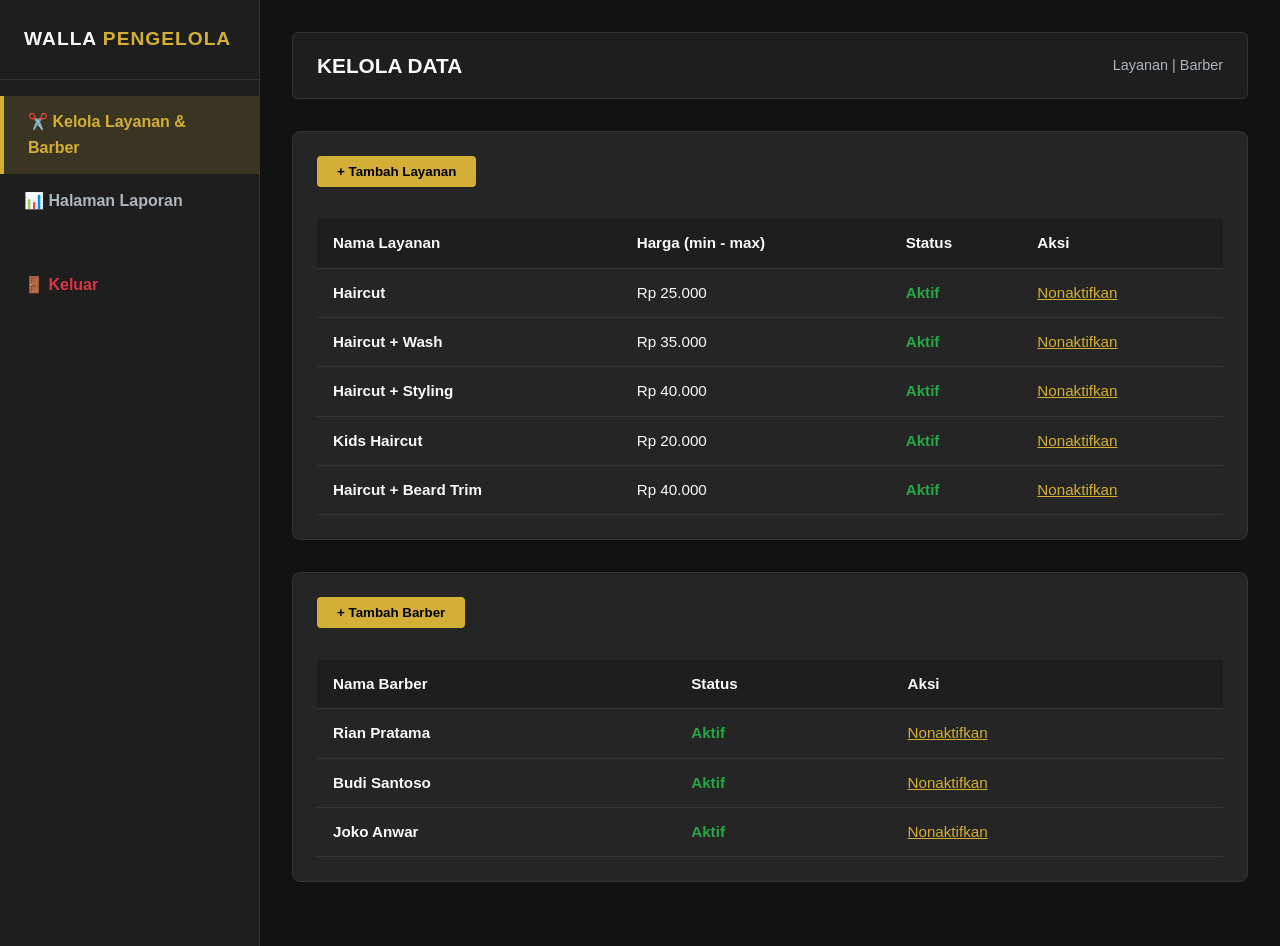
<file: admin.html>
<!DOCTYPE html>
<html lang="id">
<head>
    <meta charset="UTF-8">
    <meta name="viewport" content="width=device-width, initial-scale=1.0">
    <title>Halaman Pengelola - WALLA BARBERSHOP</title>
    <link rel="stylesheet" href="css/style.css">
    <style>
        .admin-layout {
            display: flex;
            min-height: 100vh;
        }
        .sidebar {
            width: 260px;
            background-color: var(--bg-secondary);
            border-right: 1px solid var(--border-color);
            display: flex;
            flex-direction: column;
        }
        .sidebar-brand {
            padding: 1.5rem;
            font-size: 1.2rem;
            font-weight: 800;
            border-bottom: 1px solid var(--border-color);
            letter-spacing: 1px;
        }
        .sidebar-brand span { color: var(--accent-gold); }
        .sidebar-menu {
            list-style: none;
            padding: 1rem 0;
            flex-grow: 1;
        }
        .sidebar-menu li a {
            display: block;
            padding: 0.85rem 1.5rem;
            color: var(--text-muted);
            font-weight: 600;
            transition: all 0.3s ease;
        }
        .sidebar-menu li a:hover, .sidebar-menu li a.active {
            background-color: rgba(212, 175, 55, 0.15);
            color: var(--accent-gold);
            border-left: 4px solid var(--accent-gold);
        }
        .main-content {
            flex-grow: 1;
            padding: 2rem;
            background-color: var(--bg-primary);
            overflow-y: auto;
        }
        .header-bar {
            display: flex;
            justify-content: space-between;
            align-items: center;
            background-color: var(--bg-secondary);
            padding: 1rem 1.5rem;
            border-radius: 6px;
            border: 1px solid var(--border-color);
            margin-bottom: 2rem;
        }
        .card-box {
            background-color: var(--bg-card);
            border: 1px solid var(--border-color);
            border-radius: 8px;
            padding: 1.5rem;
            margin-bottom: 2rem;
        }
        table {
            width: 100%;
            border-collapse: collapse;
            font-size: 0.95rem;
            text-align: left;
            margin-top: 1rem;
        }
        th, td {
            padding: 0.75rem 1rem;
            border-bottom: 1px solid var(--border-color);
        }
        th { background-color: var(--bg-secondary); color: var(--text-primary); }
        .tab-content { display: none; }
        .tab-content.active { display: block; }
        
        /* Kartu Ringkasan Laporan */
        .report-cards {
            display: grid;
            grid-template-columns: repeat(3, 1fr);
            gap: 1.5rem;
            margin: 1.5rem 0;
        }
        @media (max-width: 768px) {
            .report-cards { grid-template-columns: 1fr; }
        }
        .report-card {
            background-color: var(--bg-card);
            border: 1px solid var(--border-color);
            border-radius: 8px;
            padding: 1.5rem;
            text-align: center;
        }
        .report-card p {
            color: var(--text-muted);
            font-size: 0.95rem;
            margin-bottom: 0.5rem;
        }
        .report-card h3 {
            font-size: 2rem;
            color: var(--accent-gold);
        }
        
        /* Form Filter & Input */
        .filter-group {
            display: flex;
            gap: 1rem;
            align-items: center;
        }
        .form-control {
            padding: 0.6rem 0.85rem;
            border-radius: 4px;
            border: 1px solid var(--border-color);
            background-color: var(--bg-secondary);
            color: var(--text-primary);
        }
        .action-link {
            color: var(--accent-gold);
            cursor: pointer;
            text-decoration: underline;
            margin-right: 0.5rem;
        }
    </style>
</head>
<body>

    <div class="admin-layout">
        <!-- Sidebar Navigasi Admin -->
        <div class="sidebar">
            <div class="sidebar-brand">
                WALLA <span>PENGELOLA</span>
            </div>
            <ul class="sidebar-menu">
                <li><a href="#" class="active" onclick="switchTab('kelola-data', event)">✂️ Kelola Layanan & Barber</a></li>
                <li><a href="#" onclick="switchTab('laporan', event)">📊 Halaman Laporan</a></li>
                <li><a href="login.html" style="color: var(--danger); margin-top: 2rem;">🚪 Keluar</a></li>
            </ul>
        </div>

        <!-- Konten Utama Pengelola -->
        <div class="main-content">
            
            <!-- (a) BAGIAN KELOLA DATA LAYANAN DAN BARBER -->
            <div id="kelola-data" class="tab-content active">
                <div class="header-bar">
                    <h2 style="font-size: 1.3rem;">KELOLA DATA</h2>
                    <span style="color: var(--text-muted); font-size: 0.9rem;">Layanan | Barber</span>
                </div>

                <!-- Bagian Kelola Layanan -->
                <div class="card-box">
                    <button onclick="addService()" class="btn btn-primary" style="margin-bottom: 1rem;">+ Tambah Layanan</button>
                    <div style="overflow-x: auto;">
                        <table>
                            <thead>
                                <tr>
                                    <th>Nama Layanan</th>
                                    <th>Harga (min - max)</th>
                                    <th>Status</th>
                                    <th>Aksi</th>
                                </tr>
                            </thead>
                            <tbody id="servicesTableBody">
                                <!-- Dimuat via JS -->
                            </tbody>
                        </table>
                    </div>
                </div>

                <!-- Bagian Kelola Barber -->
                <div class="card-box">
                    <button onclick="addBarber()" class="btn btn-primary" style="margin-bottom: 1rem;">+ Tambah Barber</button>
                    <div style="overflow-x: auto;">
                        <table>
                            <thead>
                                <tr>
                                    <th>Nama Barber</th>
                                    <th>Status</th>
                                    <th>Aksi</th>
                                </tr>
                            </thead>
                            <tbody id="barbersTableBody">
                                <!-- Dimuat via JS -->
                            </tbody>
                        </table>
                    </div>
                </div>
            </div>


            <!-- (b) BAGIAN HALAMAN LAPORAN -->
            <div id="laporan" class="tab-content">
                <div class="header-bar">
                    <h2 style="font-size: 1.3rem;">LAPORAN</h2>
                    <a href="login.html" class="btn btn-outline" style="padding: 0.3rem 0.8rem; font-size: 0.85rem;">Keluar</a>
                </div>

                <!-- Filter Tanggal Laporan -->
                <div class="card-box" style="padding: 1.25rem;">
                    <div class="filter-group">
                        <label for="reportDate">Tanggal:</label>
                        <input type="date" id="reportDate" class="form-control">
                        <button onclick="filterReport()" class="btn btn-primary">Tampilkan</button>
                    </div>
                </div>

                <!-- Kartu Rekapitulasi Laporan -->
                <div class="report-cards">
                    <div class="report-card">
                        <p>Jumlah Pelanggan</p>
                        <h3 id="repCustomers">0</h3>
                    </div>
                    <div class="report-card">
                        <p>Jumlah Transaksi</p>
                        <h3 id="repTransactions">0</h3>
                    </div>
                    <div class="report-card">
                        <p>Total Pendapatan</p>
                        <h3 id="repRevenue">Rp 0</h3>
                    </div>
                </div>

                <!-- Tabel Rekap Transaksi Lunas -->
                <div class="card-box">
                    <div style="overflow-x: auto;">
                        <table>
                            <thead>
                                <tr>
                                    <th>Tanggal</th>
                                    <th>Pelanggan</th>
                                    <th>Transaksi</th>
                                    <th>Pendapatan</th>
                                </tr>
                            </thead>
                            <tbody id="reportTableBody">
                                <!-- Dimuat via JS -->
                            </tbody>
                        </table>
                    </div>
                    <p style="font-size: 0.85rem; color: var(--text-muted); margin-top: 1rem;">
                        * Rekap berdasarkan transaksi yang telah lunas
                    </p>
                </div>
            </div>

        </div>
    </div>

    <!-- JavaScript Halaman Pengelola -->
    <script>
        document.addEventListener('DOMContentLoaded', () => {
            renderServices();
            renderBarbers();
            initReportDate();
            loadReports();
        });

        function switchTab(tabId, event) {
            event.preventDefault();
            document.querySelectorAll('.tab-content').forEach(el => el.classList.remove('active'));
            document.querySelectorAll('.sidebar-menu a').forEach(el => el.classList.remove('active'));

            document.getElementById(tabId).classList.add('active');
            event.target.classList.add('active');
        }

        // --- (a) LOGIKA KELOLA LAYANAN & BARBER ---
        function renderServices() {
            const services = JSON.parse(localStorage.getItem('walla_services')) || [];
            const tbody = document.getElementById('servicesTableBody');

            tbody.innerHTML = services.map((s, idx) => `
                <tr>
                    <td><strong>${s.name}</strong></td>
                    <td>Rp ${s.price.toLocaleString('id-ID')}</td>
                    <td><span style="color: ${s.status === 'Nonaktif' ? 'var(--danger)' : '#28a745'}; font-weight: 600;">${s.status || 'Aktif'}</span></td>
                    <td>
                        <span class="action-link" onclick="toggleServiceStatus(${idx})">
                            ${s.status === 'Nonaktif' ? 'Aktifkan' : 'Nonaktifkan'}
                        </span>
                    </td>
                </tr>
            `).join('');
        }

        function toggleServiceStatus(index) {
            let services = JSON.parse(localStorage.getItem('walla_services')) || [];
            services[index].status = services[index].status === 'Nonaktif' ? 'Aktif' : 'Nonaktif';
            localStorage.setItem('walla_services', JSON.stringify(services));
            renderServices();
        }

        function addService() {
            const name = prompt("Masukkan nama layanan baru:");
            const price = prompt("Masukkan harga layanan (contoh: 30000):");
            if (name && price) {
                let services = JSON.parse(localStorage.getItem('walla_services')) || [];
                services.push({
                    id: `SRV-${Date.now()}`,
                    name: name,
                    price: parseInt(price),
                    duration: "30 menit",
                    status: "Aktif",
                    image: "https://images.unsplash.com/photo-1599351431202-1e0f0137899a?auto=format&fit=crop&w=500&q=80",
                    desc: "Layanan pangkas rambut kustom."
                });
                localStorage.setItem('walla_services', JSON.stringify(services));
                renderServices();
            }
        }

        function renderBarbers() {
            const barbers = JSON.parse(localStorage.getItem('walla_barbers')) || [];
            const tbody = document.getElementById('barbersTableBody');

            tbody.innerHTML = barbers.map((b, idx) => `
                <tr>
                    <td><strong>${b.name}</strong></td>
                    <td><span style="color: ${b.status === 'Nonaktif' ? 'var(--danger)' : '#28a745'}; font-weight: 600;">${b.status}</span></td>
                    <td>
                        <span class="action-link" onclick="toggleBarberStatus(${idx})">
                            ${b.status === 'Nonaktif' ? 'Aktifkan' : 'Nonaktifkan'}
                        </span>
                    </td>
                </tr>
            `).join('');
        }

        function toggleBarberStatus(index) {
            let barbers = JSON.parse(localStorage.getItem('walla_barbers')) || [];
            barbers[index].status = barbers[index].status === 'Nonaktif' ? 'Aktif' : 'Nonaktif';
            localStorage.setItem('walla_barbers', JSON.stringify(barbers));
            renderBarbers();
        }

        function addBarber() {
            const name = prompt("Masukkan nama barber baru:");
            if (name) {
                let barbers = JSON.parse(localStorage.getItem('walla_barbers')) || [];
                barbers.push({
                    id: `BRB-${Date.now()}`,
                    name: name,
                    specialty: "Professional Barber",
                    status: "Aktif"
                });
                localStorage.setItem('walla_barbers', JSON.stringify(barbers));
                renderBarbers();
            }
        }

        // --- (b) LOGIKA LAPORAN ---
        function initReportDate() {
            const today = new Date().toISOString().split('T')[0];
            document.getElementById('reportDate').value = today;
        }

        function loadReports() {
            const transactions = JSON.parse(localStorage.getItem('walla_transactions')) || [];
            const selectedDate = document.getElementById('reportDate').value;

            // Filter transaksi lunas berdasarkan tanggal
            const filtered = transactions.filter(t => t.date === selectedDate);

            const totalCust = filtered.length;
            const totalTrans = filtered.length;
            const totalRev = filtered.reduce((sum, t) => sum + t.amount, 0);

            document.getElementById('repCustomers').textContent = totalCust;
            document.getElementById('repTransactions').textContent = totalTrans;
            document.getElementById('repRevenue').textContent = `Rp ${totalRev.toLocaleString('id-ID')}`;

            const tbody = document.getElementById('reportTableBody');
            if (filtered.length === 0) {
                tbody.innerHTML = `
                    <tr>
                        <td>${selectedDate || 'dd/mm/yyyy'}</td>
                        <td>0</td>
                        <td>0</td>
                        <td>Rp 0</td>
                    </tr>
                `;
            } else {
                tbody.innerHTML = `
                    <tr>
                        <td><strong>${selectedDate}</strong></td>
                        <td>${totalCust} Pelanggan</td>
                        <td>${totalTrans} Transaksi</td>
                        <td style="color: var(--accent-gold); font-weight: bold;">Rp ${totalRev.toLocaleString('id-ID')}</td>
                    </tr>
                `;
            }
        }

        function filterReport() {
            loadReports();
        }
    </script>
</body>
</html>
</file>
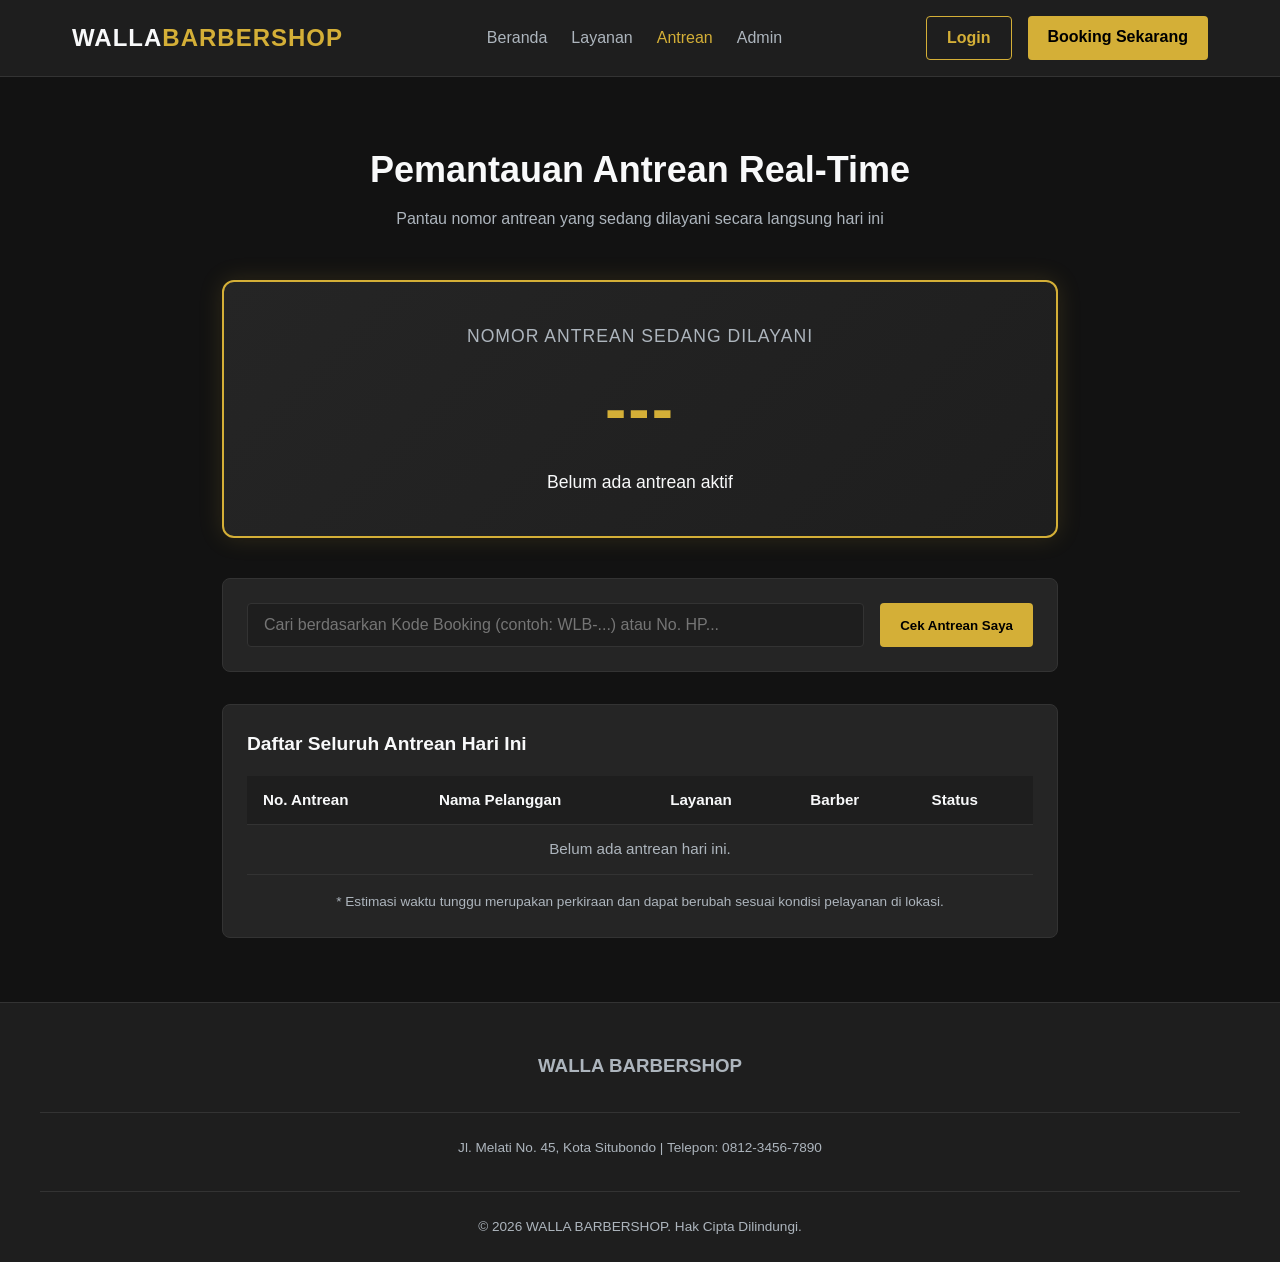
<file: antrean.html>
<!DOCTYPE html>
<html lang="id">
<head>
    <meta charset="UTF-8">
    <meta name="viewport" content="width=device-width, initial-scale=1.0">
    <title>Pemantauan Antrean - WALLA BARBERSHOP</title>
    <link rel="stylesheet" href="css/style.css">
    <style>
        .queue-wrapper {
            max-width: 900px;
            margin: 0 auto;
        }
        .current-serving-card {
            background: linear-gradient(135deg, #252525, #1e1e1e);
            border: 2px solid var(--accent-gold);
            border-radius: 12px;
            padding: 2.5rem;
            text-align: center;
            margin-bottom: 2.5rem;
            box-shadow: 0 0 25px rgba(212, 175, 55, 0.15);
        }
        .big-queue-number {
            font-size: 4rem;
            font-weight: 800;
            color: var(--accent-gold);
            margin: 0.5rem 0;
            letter-spacing: 2px;
        }
        .search-box {
            background-color: var(--bg-card);
            border: 1px solid var(--border-color);
            padding: 1.5rem;
            border-radius: 8px;
            margin-bottom: 2rem;
            display: flex;
            gap: 1rem;
        }
        .search-box input {
            flex-grow: 1;
            padding: 0.75rem 1rem;
            border-radius: 4px;
            border: 1px solid var(--border-color);
            background-color: var(--bg-secondary);
            color: var(--text-primary);
            font-size: 1rem;
        }
        .search-box input:focus {
            outline: 1px solid var(--accent-gold);
        }
        .queue-table-container {
            background-color: var(--bg-card);
            border: 1px solid var(--border-color);
            border-radius: 8px;
            padding: 1.5rem;
        }
        table {
            width: 100%;
            border-collapse: collapse;
            font-size: 0.95rem;
        }
        th, td {
            padding: 0.75rem 1rem;
            border-bottom: 1px solid var(--border-color);
            text-align: left;
        }
        th {
            background-color: var(--bg-secondary);
        }
        .badge {
            padding: 0.25rem 0.6rem;
            border-radius: 4px;
            font-size: 0.85rem;
            font-weight: 600;
        }
        .badge-menunggu { background-color: #ffc107; color: #000; }
        .badge-dipanggil { background-color: #17a2b8; color: #fff; }
        .badge-dilayani { background-color: #28a745; color: #fff; }
        .badge-selesai { background-color: #6c757d; color: #fff; }
    </style>
</head>
<body>

    <!-- Navbar -->
    <header>
        <nav class="navbar">
            <a href="index.html" class="logo">WALLA<span>BARBERSHOP</span></a>
            <ul class="nav-links">
                <li><a href="index.html">Beranda</a></li>
                <li><a href="layanan.html">Layanan</a></li>
                <li><a href="antrean.html" class="active">Antrean</a></li>
                <li><a href="admin.html">Admin</a></li>
            </ul>
            <div class="nav-buttons">
                <a href="login.html" class="btn btn-outline">Login</a>
                <a href="booking.html" class="btn btn-primary">Booking Sekarang</a>
            </div>
        </nav>
    </header>

    <!-- Konten Utama Pemantauan Antrean -->
    <section class="container queue-wrapper">
        <div class="section-title">
            <h2>Pemantauan Antrean Real-Time</h2>
            <p>Pantau nomor antrean yang sedang dilayani secara langsung hari ini</p>
        </div>

        <!-- Kartu Antrean yang Sedang Aktif / Dilayani -->
        <div class="current-serving-card">
            <p style="color: var(--text-muted); font-size: 1.1rem; text-transform: uppercase; letter-spacing: 1px;">Nomor Antrean Sedang Dilayani</p>
            <div class="big-queue-number" id="currentServingNum">-</div>
            <p id="currentServingDetails" style="font-size: 1.1rem; color: var(--text-primary); font-weight: 500;">Silakan bersiap di area kursi tunggu</p>
        </div>

        <!-- Pencarian Kode Booking / No Telepon -->
        <div class="search-box">
            <input type="text" id="searchKeyword" placeholder="Cari berdasarkan Kode Booking (contoh: WLB-...) atau No. HP...">
            <button onclick="searchQueue()" class="btn btn-primary">Cek Antrean Saya</button>
        </div>

        <div id="searchResult" style="margin-bottom: 2rem;"></div>

        <!-- Tabel Daftar Semua Antrean Hari Ini -->
        <div class="queue-table-container">
            <h3 style="margin-bottom: 1rem; font-size: 1.2rem;">Daftar Seluruh Antrean Hari Ini</h3>
            <div style="overflow-x: auto;">
                <table>
                    <thead>
                        <tr>
                            <th>No. Antrean</th>
                            <th>Nama Pelanggan</th>
                            <th>Layanan</th>
                            <th>Barber</th>
                            <th>Status</th>
                        </tr>
                    </thead>
                    <tbody id="allQueuesTable">
                        <!-- Dimuat otomatis via JavaScript -->
                    </tbody>
                </table>
            </div>
            <p style="font-size: 0.85rem; color: var(--text-muted); margin-top: 1rem; text-align: center;">
                * Estimasi waktu tunggu merupakan perkiraan dan dapat berubah sesuai kondisi pelayanan di lokasi.
            </p>
        </div>
    </section>

    <!-- Footer -->
    <footer>
        <div class="container" style="padding: 0;">
            <h3>WALLA BARBERSHOP</h3>
            <p>Jl. Melati No. 45, Kota Situbondo | Telepon: 0812-3456-7890</p>
            <p>&copy; 2026 WALLA BARBERSHOP. Hak Cipta Dilindungi.</p>
        </div>
    </footer>

    <!-- JavaScript Pemantauan Antrean -->
    <script>
        document.addEventListener('DOMContentLoaded', () => {
            loadQueueStatus();
        });

        function loadQueueStatus() {
            const bookings = JSON.parse(localStorage.getItem('walla_bookings')) || [];
            const tbody = document.getElementById('allQueuesTable');
            const currentNumEl = document.getElementById('currentServingNum');
            const currentDetailsEl = document.getElementById('currentServingDetails');

            if (bookings.length === 0) {
                tbody.innerHTML = `<tr><td colspan="5" style="text-align: center; color: var(--text-muted);">Belum ada antrean hari ini.</td></tr>`;
                currentNumEl.textContent = "---";
                currentDetailsEl.textContent = "Belum ada antrean aktif";
                return;
            }

            // Cari antrean yang sedang dilayani atau dipanggil
            const activeQueue = bookings.find(b => b.status === 'Sedang Dilayani' || b.status === 'Dipanggil');
            if (activeQueue) {
                currentNumEl.textContent = activeQueue.queueNumber;
                currentDetailsEl.textContent = `${activeQueue.customerName} - Layanan: ${activeQueue.serviceName} (${activeQueue.barberName})`;
            } else {
                currentNumEl.textContent = "Istirahat";
                currentDetailsEl.textContent = "Menunggu panggilan antrean berikutnya";
            }

            // Render tabel keseluruhan
            tbody.innerHTML = bookings.map(b => `
                <tr>
                    <td><strong>${b.queueNumber}</strong></td>
                    <td>${b.customerName}</td>
                    <td>${b.serviceName}</td>
                    <td>${b.barberName}</td>
                    <td><span class="badge badge-${getStatusClass(b.status)}">${b.status}</span></td>
                </tr>
            `).join('');
        }

        function getStatusClass(status) {
            switch(status) {
                case 'Menunggu': return 'menunggu';
                case 'Dipanggil': return 'dipanggil';
                case 'Sedang Dilayani': return 'dilayani';
                case 'Selesai': return 'selesai';
                default: return 'menunggu';
            }
        }

        function searchQueue() {
            const keyword = document.getElementById('searchKeyword').value.trim().toLowerCase();
            const resultBox = document.getElementById('searchResult');
            const bookings = JSON.parse(localStorage.getItem('walla_bookings')) || [];

            if (!keyword) {
                resultBox.innerHTML = "";
                return;
            }

            const found = bookings.filter(b => b.code.toLowerCase().includes(keyword) || b.customerPhone.includes(keyword));

            if (found.length === 0) {
                resultBox.innerHTML = `<div style="background: var(--bg-card); padding: 1rem; border-radius: 6px; border: 1px solid var(--border-color); color: var(--danger);">Antrean dengan kode atau nomor tersebut tidak ditemukan.</div>`;
                return;
            }

            resultBox.innerHTML = found.map(b => `
                <div style="background: var(--bg-card); padding: 1.25rem; border-radius: 6px; border: 1px solid var(--accent-gold); margin-bottom: 0.75rem;">
                    <h4 style="color: var(--accent-gold); margin-bottom: 0.5rem;">Hasil Pencarian: ${b.queueNumber}</h4>
                    <p><strong>Nama:</strong> ${b.customerName} | <strong>Layanan:</strong> ${b.serviceName}</p>
                    <p><strong>Barber:</strong> ${b.barberName} | <strong>Status:</strong> <span style="color: #28a745; font-weight: bold;">${b.status}</span></p>
                    <p><strong>Kode Booking:</strong> ${b.code}</p>
                </div>
            `).join('');
        }
    </script>
</body>
</html>
</file>
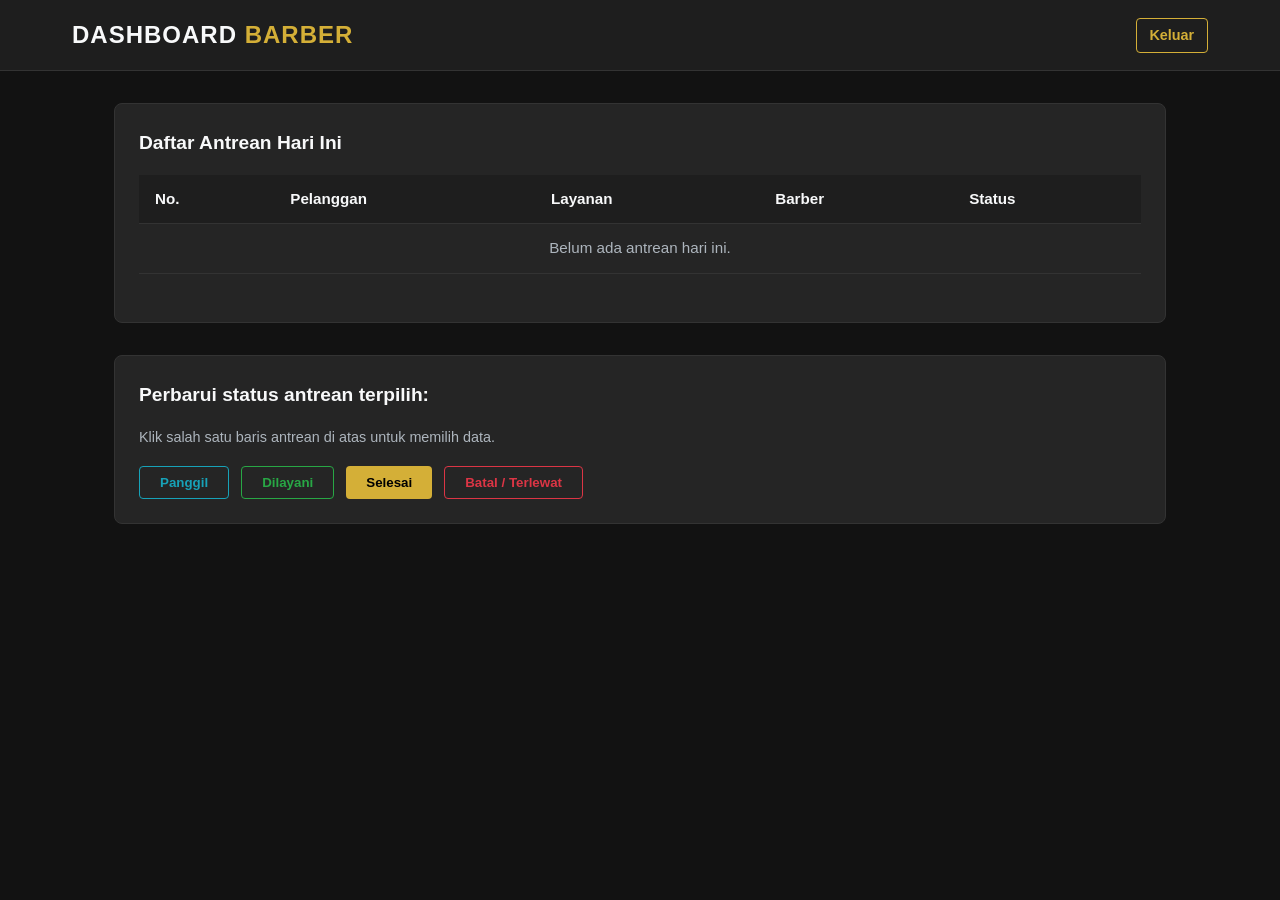
<file: barber.html>
<!DOCTYPE html>
<html lang="id">
<head>
    <meta charset="UTF-8">
    <meta name="viewport" content="width=device-width, initial-scale=1.0">
    <title>Dashboard Barber - WALLA BARBERSHOP</title>
    <link rel="stylesheet" href="css/style.css">
    <style>
        .dashboard-container {
            max-width: 1100px;
            margin: 2rem auto;
            padding: 0 1.5rem;
        }
        .dashboard-header {
            display: flex;
            justify-content: space-between;
            align-items: center;
            background-color: var(--bg-secondary);
            padding: 1rem 1.5rem;
            border-radius: 6px;
            border: 1px solid var(--border-color);
            margin-bottom: 2rem;
        }
        .card-box {
            background-color: var(--bg-card);
            border: 1px solid var(--border-color);
            border-radius: 8px;
            padding: 1.5rem;
            margin-bottom: 2rem;
        }
        .card-box h3 {
            margin-bottom: 1rem;
            font-size: 1.2rem;
        }
        .table-responsive {
            overflow-x: auto;
        }
        table {
            width: 100%;
            border-collapse: collapse;
            margin-bottom: 1.5rem;
            text-align: left;
        }
        th, td {
            padding: 0.75rem 1rem;
            border-bottom: 1px solid var(--border-color);
            font-size: 0.95rem;
        }
        th {
            background-color: var(--bg-secondary);
            color: var(--text-primary);
        }
        tr:hover {
            background-color: rgba(255, 255, 255, 0.02);
            cursor: pointer;
        }
        tr.selected {
            background-color: rgba(212, 175, 55, 0.15) !important;
            border-left: 4px solid var(--accent-gold);
        }
        .action-buttons {
            display: flex;
            gap: 0.75rem;
            flex-wrap: wrap;
            margin-top: 1rem;
        }
        .badge {
            padding: 0.25rem 0.6rem;
            border-radius: 4px;
            font-size: 0.85rem;
            font-weight: 600;
        }
        .badge-menunggu { background-color: #ffc107; color: #000; }
        .badge-dipanggil { background-color: #17a2b8; color: #fff; }
        .badge-dilayani { background-color: #28a745; color: #fff; }
        .badge-selesai { background-color: #6c757d; color: #fff; }
    </style>
</head>
<body>

    <!-- Header / Navbar Khusus Dashboard -->
    <header>
        <nav class="navbar">
            <a href="index.html" class="logo">DASHBOARD <span>BARBER</span></a>
            <div class="nav-buttons">
                <a href="login.html" class="btn btn-outline" style="padding: 0.3rem 0.8rem; font-size: 0.9rem;">Keluar</a>
            </div>
        </nav>
    </header>

    <div class="dashboard-container">
        <div class="card-box">
            <h3>Daftar Antrean Hari Ini</h3>
            <div class="table-responsive">
                <table>
                    <thead>
                        <tr>
                            <th>No.</th>
                            <th>Pelanggan</th>
                            <th>Layanan</th>
                            <th>Barber</th>
                            <th>Status</th>
                        </tr>
                    </thead>
                    <tbody id="barberQueueTable">
                        <!-- Data antrean akan dimuat otomatis via JavaScript -->
                    </tbody>
                </table>
            </div>
        </div>

        <div class="card-box">
            <h3>Perbarui status antrean terpilih:</h3>
            <p style="color: var(--text-muted); font-size: 0.9rem; margin-bottom: 1rem;" id="selectedInfo">Klik salah satu baris antrean di atas untuk memilih data.</p>
            
            <div class="action-buttons">
                <button onclick="updateStatus('Dipanggil')" class="btn btn-outline" style="border-color: #17a2b8; color: #17a2b8;">Panggil</button>
                <button onclick="updateStatus('Sedang Dilayani')" class="btn btn-outline" style="border-color: #28a745; color: #28a745;">Dilayani</button>
                <button onclick="updateStatus('Selesai')" class="btn btn-primary">Selesai</button>
                <button onclick="updateStatus('Dibatalkan')" class="btn btn-outline" style="border-color: #dc3545; color: #dc3545;">Batal / Terlewat</button>
            </div>
        </div>
    </div>

    <!-- JavaScript untuk Dashboard Barber -->
    <script>
        let selectedQueueCode = null;

        document.addEventListener('DOMContentLoaded', () => {
            loadBarberQueue();
        });

        function loadBarberQueue() {
            const tbody = document.getElementById('barberQueueTable');
            const bookings = JSON.parse(localStorage.getItem('walla_bookings')) || [];

            if (bookings.length === 0) {
                tbody.innerHTML = `<tr><td colspan="5" style="text-align: center; color: var(--text-muted);">Belum ada antrean hari ini.</td></tr>`;
                return;
            }

            tbody.innerHTML = bookings.map((item) => `
                <tr onclick="selectRow('${item.code}', this)" id="row-${item.code}">
                    <td><strong>${item.queueNumber}</strong></td>
                    <td>${item.customerName}</td>
                    <td>${item.serviceName}</td>
                    <td>${item.barberName}</td>
                    <td><span class="badge badge-${getStatusClass(item.status)}">${item.status}</span></td>
                </tr>
            `).join('');
        }

        function getStatusClass(status) {
            switch(status) {
                case 'Menunggu': return 'menunggu';
                case 'Dipanggil': return 'dipanggil';
                case 'Sedang Dilayani': return 'dilayani';
                case 'Selesai': return 'selesai';
                default: return 'menunggu';
            }
        }

        function selectRow(code, element) {
            // Hapus seleksi sebelumnya
            document.querySelectorAll('tr').forEach(tr => tr.classList.remove('selected'));
            
            // Tandai baris terpilih
            element.classList.add('selected');
            selectedQueueCode = code;

            const bookings = JSON.parse(localStorage.getItem('walla_bookings')) || [];
            const selected = bookings.find(b => b.code === code);
            if (selected) {
                document.getElementById('selectedInfo').textContent = `Terpilih: ${selected.queueNumber} - ${selected.customerName} (${selected.serviceName})`;
            }
        }

        function updateStatus(newStatus) {
            if (!selectedQueueCode) {
                alert('Silakan klik dan pilih salah satu baris antrean terlebih dahulu pada tabel di atas!');
                return;
            }

            let bookings = JSON.parse(localStorage.getItem('walla_bookings')) || [];
            const index = bookings.findIndex(b => b.code === selectedQueueCode);

            if (index !== -1) {
                bookings[index].status = newStatus;
                
                // Jika status selesai, tandai juga untuk siap dibayar di kasir
                if (newStatus === 'Selesai') {
                    bookings[index].paymentStatus = 'Belum Dibayar';
                }

                localStorage.setItem('walla_bookings', JSON.stringify(bookings));
                alert(`Status antrean berhasil diperbarui menjadi: ${newStatus}`);
                
                selectedQueueCode = null;
                document.getElementById('selectedInfo').textContent = 'Klik salah satu baris antrean di atas untuk memilih data.';
                loadBarberQueue();
            }
        }
    </script>
</body>
</html>
</file>
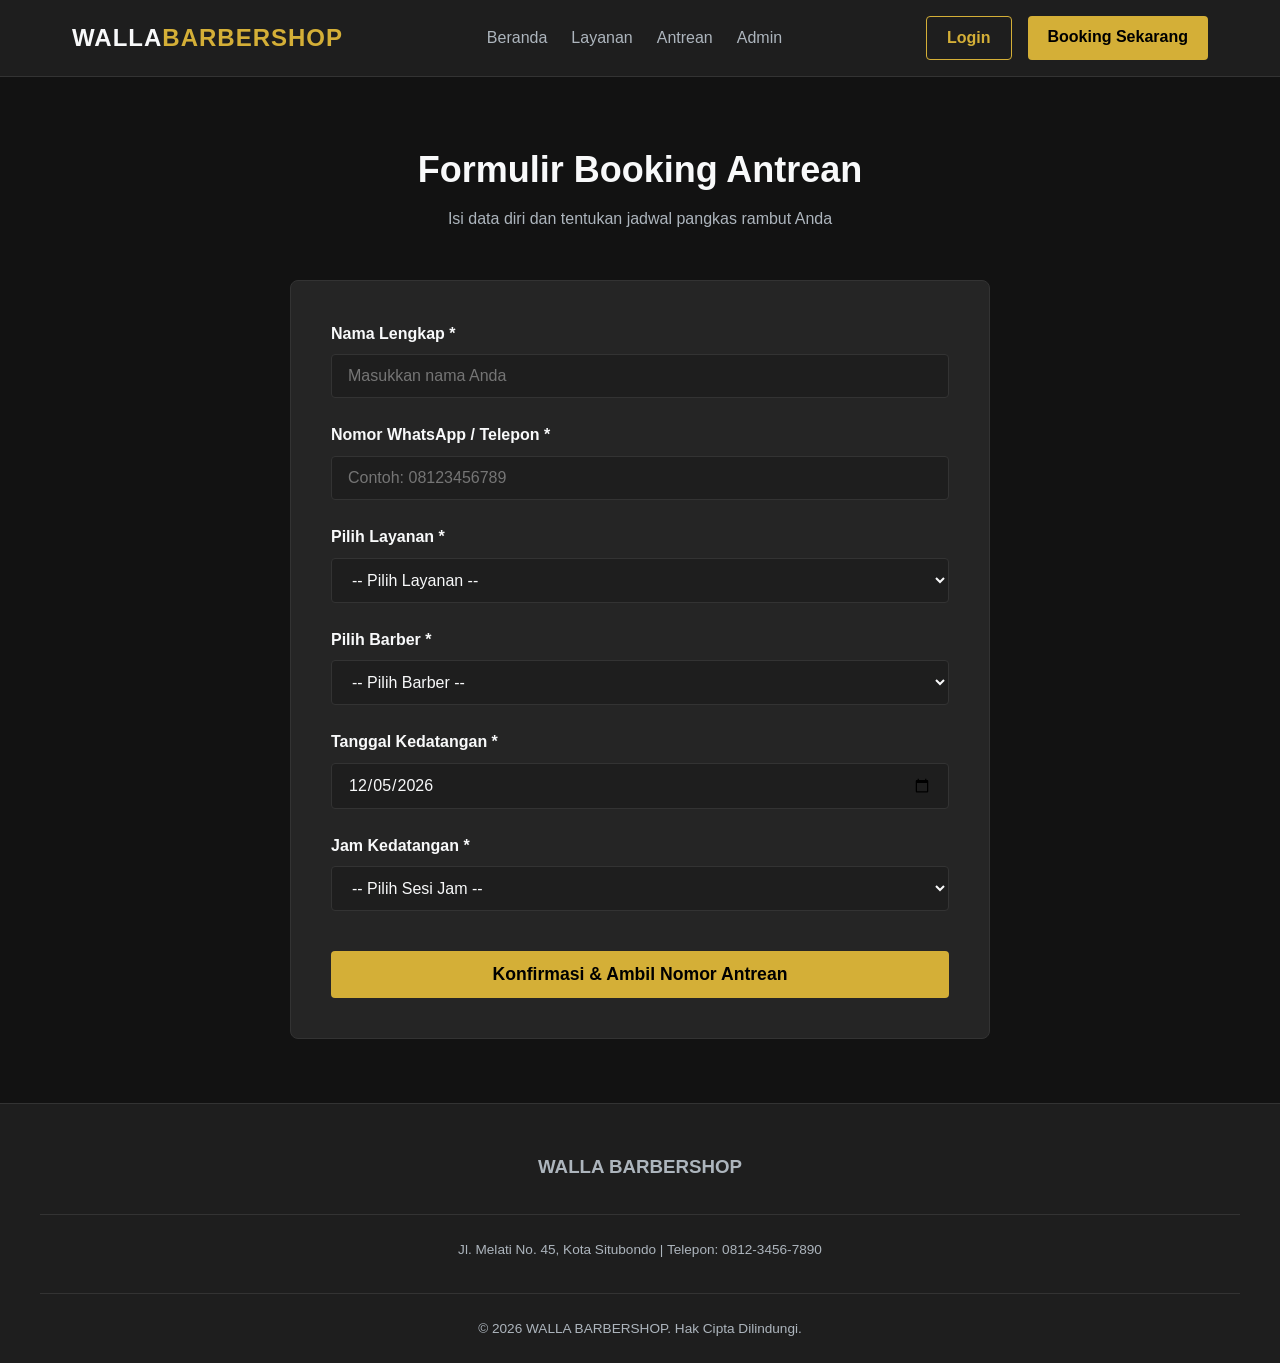
<file: booking.html>
<!DOCTYPE html>
<html lang="id">
<head>
    <meta charset="UTF-8">
    <meta name="viewport" content="width=device-width, initial-scale=1.0">
    <title>Booking Online - WALLA BARBERSHOP</title>
    <link rel="stylesheet" href="css/style.css">
    <style>
        .booking-container {
            max-width: 700px;
            margin: 0 auto;
            background-color: var(--bg-card);
            padding: 2.5rem;
            border-radius: 8px;
            border: 1px solid var(--border-color);
        }
        .form-group {
            margin-bottom: 1.5rem;
        }
        .form-group label {
            display: block;
            margin-bottom: 0.5rem;
            font-weight: 600;
            color: var(--text-primary);
        }
        .form-control {
            width: 100%;
            padding: 0.75rem 1rem;
            border-radius: 4px;
            border: 1px solid var(--border-color);
            background-color: var(--bg-secondary);
            color: var(--text-primary);
            font-size: 1rem;
        }
        .form-control:focus {
            outline: 1px solid var(--accent-gold);
        }
        .ticket-modal {
            display: none;
            position: fixed;
            top: 0; left: 0; width: 100%; height: 100%;
            background: rgba(0,0,0,0.85);
            justify-content: center;
            align-items: center;
            z-index: 2000;
        }
        .ticket-card {
            background-color: var(--bg-card);
            border: 2px solid var(--accent-gold);
            border-radius: 12px;
            padding: 2rem;
            max-width: 450px;
            width: 90%;
            text-align: center;
            box-shadow: 0 0 20px rgba(212, 175, 55, 0.2);
        }
        .queue-number {
            font-size: 3rem;
            font-weight: 800;
            color: var(--accent-gold);
            margin: 1rem 0;
            letter-spacing: 2px;
        }
        .ticket-details {
            text-align: left;
            background: var(--bg-secondary);
            padding: 1rem;
            border-radius: 6px;
            margin-bottom: 1.5rem;
            font-size: 0.95rem;
        }
        .ticket-details div {
            display: flex;
            justify-content: space-between;
            margin-bottom: 0.5rem;
        }
    </style>
</head>
<body>

    <!-- Navbar -->
    <header>
        <nav class="navbar">
            <a href="index.html" class="logo">WALLA<span>BARBERSHOP</span></a>
            <ul class="nav-links">
                <li><a href="index.html">Beranda</a></li>
                <li><a href="layanan.html">Layanan</a></li>
                <li><a href="antrean.html">Antrean</a></li>
                <li><a href="admin.html">Admin</a></li>
            </ul>
            <div class="nav-buttons">
                <a href="login.html" class="btn btn-outline">Login</a>
                <a href="booking.html" class="btn btn-primary active">Booking Sekarang</a>
            </div>
        </nav>
    </header>

    <!-- Form Booking -->
    <section class="container">
        <div class="section-title">
            <h2>Formulir Booking Antrean</h2>
            <p>Isi data diri dan tentukan jadwal pangkas rambut Anda</p>
        </div>

        <div class="booking-container">
            <form id="bookingForm">
                <div class="form-group">
                    <label for="customerName">Nama Lengkap *</label>
                    <input type="text" id="customerName" class="form-control" placeholder="Masukkan nama Anda" required>
                </div>

                <div class="form-group">
                    <label for="customerPhone">Nomor WhatsApp / Telepon *</label>
                    <input type="tel" id="customerPhone" class="form-control" placeholder="Contoh: 08123456789" required>
                </div>

                <div class="form-group">
                    <label for="serviceSelect">Pilih Layanan *</label>
                    <select id="serviceSelect" class="form-control" required>
                        <option value="">-- Pilih Layanan --</option>
                    </select>
                </div>

                <div class="form-group">
                    <label for="barberSelect">Pilih Barber *</label>
                    <select id="barberSelect" class="form-control" required>
                        <option value="">-- Pilih Barber --</option>
                    </select>
                </div>

                <div class="form-group">
                    <label for="bookingDate">Tanggal Kedatangan *</label>
                    <input type="date" id="bookingDate" class="form-control" required>
                </div>

                <div class="form-group">
                    <label for="bookingTime">Jam Kedatangan *</label>
                    <select id="bookingTime" class="form-control" required>
                        <option value="">-- Pilih Sesi Jam --</option>
                        <option value="10:00">10:00 WIB</option>
                        <option value="11:00">11:00 WIB</option>
                        <option value="13:00">13:00 WIB</option>
                        <option value="14:00">14:00 WIB</option>
                        <option value="15:00">15:00 WIB</option>
                        <option value="16:00">16:00 WIB</option>
                        <option value="17:00">17:00 WIB</option>
                        <option value="19:00">19:00 WIB</option>
                        <option value="20:00">20:00 WIB</option>
                    </select>
                </div>

                <button type="submit" class="btn btn-primary" style="width: 100%; padding: 0.8rem; font-size: 1.1rem; margin-top: 1rem;">Konfirmasi & Ambil Nomor Antrean</button>
            </form>
        </div>
    </section>

    <!-- Modal Tiket Antrean (Muncul Setelah Booking Berhasil) -->
    <div class="ticket-modal" id="ticketModal">
        <div class="ticket-card">
            <h3>WALLA BARBERSHOP</h3>
            <p style="color: var(--text-muted); font-size: 0.9rem;">Bukti Antrean & Booking Online</p>
            
            <div class="queue-number" id="ticketQueueNum">A-000</div>

            <div class="ticket-details">
                <div><span>Kode Booking:</span> <strong id="ticketCode">-</strong></div>
                <div><span>Nama:</span> <strong id="ticketName">-</strong></div>
                <div><span>Layanan:</span> <strong id="ticketService">-</strong></div>
                <div><span>Barber:</span> <strong id="ticketBarber">-</strong></div>
                <div><span>Tanggal:</span> <strong id="ticketDate">-</strong></div>
                <div><span>Jam:</span> <strong id="ticketTime">-</strong></div>
                <div><span>Harga:</span> <strong id="ticketPrice" style="color: var(--accent-gold);">-</strong></div>
                <div><span>Status:</span> <span style="color: var(--accent-gold); font-weight: bold;">Menunggu</span></div>
            </div>

            <div style="display: flex; gap: 0.5rem; justify-content: center;">
                <a href="antrean.html" class="btn btn-primary">Pantau Antrean</a>
                <button onclick="closeModal()" class="btn btn-outline">Tutup</button>
            </div>
        </div>
    </div>

    <!-- Footer -->
    <footer>
        <div class="container" style="padding: 0;">
            <h3>WALLA BARBERSHOP</h3>
            <p>Jl. Melati No. 45, Kota Situbondo | Telepon: 0812-3456-7890</p>
            <p>&copy; 2026 WALLA BARBERSHOP. Hak Cipta Dilindungi.</p>
        </div>
    </footer>

    <!-- JavaScript Files -->
    <script src="js/data.js"></script>
    <script src="js/booking.js"></script>
</body>
</html>
</file>
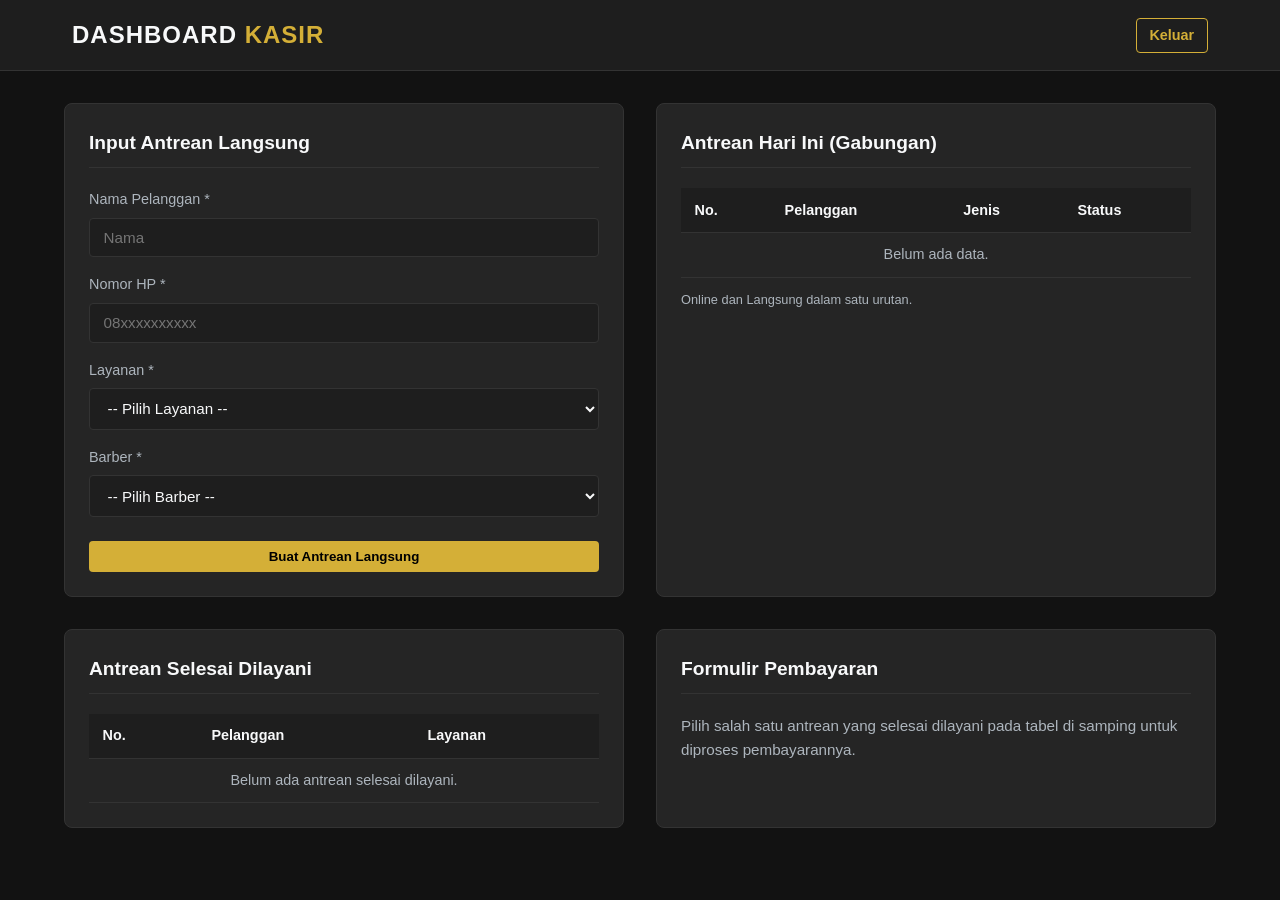
<file: kasir.html>
<!DOCTYPE html>
<html lang="id">
<head>
    <meta charset="UTF-8">
    <meta name="viewport" content="width=device-width, initial-scale=1.0">
    <title>Dashboard Kasir - WALLA BARBERSHOP</title>
    <link rel="stylesheet" href="css/style.css">
    <style>
        .dashboard-container {
            max-width: 1200px;
            margin: 2rem auto;
            padding: 0 1.5rem;
        }
        .grid-2 {
            display: grid;
            grid-template-columns: 1fr 1fr;
            gap: 2rem;
            margin-bottom: 2rem;
        }
        @media (max-width: 768px) {
            .grid-2 {
                grid-template-columns: 1fr;
            }
        }
        .card-box {
            background-color: var(--bg-card);
            border: 1px solid var(--border-color);
            border-radius: 8px;
            padding: 1.5rem;
        }
        .card-box h3 {
            margin-bottom: 1.25rem;
            font-size: 1.2rem;
            color: var(--text-primary);
            border-bottom: 1px solid var(--border-color);
            padding-bottom: 0.5rem;
        }
        .form-group {
            margin-bottom: 1rem;
        }
        .form-group label {
            display: block;
            margin-bottom: 0.4rem;
            font-size: 0.9rem;
            color: var(--text-muted);
        }
        .form-control {
            width: 100%;
            padding: 0.65rem 0.85rem;
            border-radius: 4px;
            border: 1px solid var(--border-color);
            background-color: var(--bg-secondary);
            color: var(--text-primary);
            font-size: 0.95rem;
        }
        .form-control:focus {
            outline: 1px solid var(--accent-gold);
        }
        table {
            width: 100%;
            border-collapse: collapse;
            font-size: 0.9rem;
        }
        th, td {
            padding: 0.65rem 0.85rem;
            border-bottom: 1px solid var(--border-color);
            text-align: left;
        }
        th {
            background-color: var(--bg-secondary);
        }
        tr.clickable:hover {
            background-color: rgba(255, 255, 255, 0.03);
            cursor: pointer;
        }
        tr.selected {
            background-color: rgba(212, 175, 55, 0.15) !important;
            border-left: 3px solid var(--accent-gold);
        }
        .payment-box {
            background-color: var(--bg-secondary);
            border: 1px dashed var(--accent-gold);
            padding: 1.25rem;
            border-radius: 6px;
            margin-top: 1rem;
        }
        .radio-group {
            display: flex;
            gap: 1.5rem;
            margin: 1rem 0;
        }
        .radio-group label {
            cursor: pointer;
            display: flex;
            align-items: center;
            gap: 0.4rem;
        }
    </style>
</head>
<body>

    <!-- Header Navbar Kasir -->
    <header>
        <nav class="navbar">
            <a href="index.html" class="logo">DASHBOARD <span>KASIR</span></a>
            <div class="nav-buttons">
                <a href="login.html" class="btn btn-outline" style="padding: 0.3rem 0.8rem; font-size: 0.9rem;">Keluar</a>
            </div>
        </nav>
    </header>

    <div class="dashboard-container">
        <!-- BARIS ATAS: (c) Input Antrean Langsung & Daftar Antrean Gabungan -->
        <div class="grid-2">
            <!-- Form Input Antrean Langsung -->
            <div class="card-box">
                <h3>Input Antrean Langsung</h3>
                <form id="directQueueForm">
                    <div class="form-group">
                        <label for="directName">Nama Pelanggan *</label>
                        <input type="text" id="directName" class="form-control" placeholder="Nama" required>
                    </div>
                    <div class="form-group">
                        <label for="directPhone">Nomor HP *</label>
                        <input type="tel" id="directPhone" class="form-control" placeholder="08xxxxxxxxxx" required>
                    </div>
                    <div class="form-group">
                        <label for="directService">Layanan *</label>
                        <select id="directService" class="form-control" required>
                            <option value="">-- Pilih Layanan --</option>
                        </select>
                    </div>
                    <div class="form-group">
                        <label for="directBarber">Barber *</label>
                        <select id="directBarber" class="form-control" required>
                            <option value="">-- Pilih Barber --</option>
                        </select>
                    </div>
                    <button type="submit" class="btn btn-primary" style="width: 100%; margin-top: 0.5rem;">Buat Antrean Langsung</button>
                </form>
            </div>

            <!-- Tabel Antrean Hari Ini (Gabungan Online & Langsung) -->
            <div class="card-box">
                <h3>Antrean Hari Ini (Gabungan)</h3>
                <div style="max-height: 280px; overflow-y: auto;">
                    <table>
                        <thead>
                            <tr>
                                <th>No.</th>
                                <th>Pelanggan</th>
                                <th>Jenis</th>
                                <th>Status</th>
                            </tr>
                        </thead>
                        <tbody id="combinedQueueTable">
                            <!-- Dimuat via JS -->
                        </tbody>
                    </table>
                </div>
                <p style="font-size: 0.8rem; color: var(--text-muted); margin-top: 0.75rem;">Online dan Langsung dalam satu urutan.</p>
            </div>
        </div>

        <!-- BARIS BAWAH: (d) Halaman / Bagian Pembayaran -->
        <div class="grid-2">
            <!-- Tabel Antrean Selesai Dilayani -->
            <div class="card-box">
                <h3>Antrean Selesai Dilayani</h3>
                <div style="max-height: 250px; overflow-y: auto;">
                    <table>
                        <thead>
                            <tr>
                                <th>No.</th>
                                <th>Pelanggan</th>
                                <th>Layanan</th>
                            </tr>
                        </thead>
                        <tbody id="completedQueueTable">
                            <!-- Dimuat via JS -->
                        </tbody>
                    </table>
                </div>
            </div>

            <!-- Form/Panel Pembayaran -->
            <div class="card-box">
                <h3>Formulir Pembayaran</h3>
                <div id="paymentDetails" style="color: var(--text-muted); font-size: 0.95rem;">
                    Pilih salah satu antrean yang selesai dilayani pada tabel di samping untuk diproses pembayarannya.
                </div>

                <div class="payment-box" id="paymentActionBox" style="display: none;">
                    <p style="font-size: 1.1rem; font-weight: bold; color: var(--text-primary);">
                        Jumlah Tagihan: <span id="billAmount" style="color: var(--accent-gold);">Rp 0</span>
                    </p>
                    
                    <div class="form-group" style="margin-top: 1rem;">
                        <label>Metode Pembayaran:</label>
                        <div class="radio-group">
                            <label><input type="radio" name="paymentMethod" value="Cash" checked> Cash (Tunai)</label>
                            <label><input type="radio" name="paymentMethod" value="QRIS"> QRIS</label>
                        </div>
                    </div>

                    <button onclick="processPayment()" class="btn btn-primary" style="width: 100%; margin-top: 0.5rem;">Simpan Transaksi & Cetak Struk</button>
                </div>
            </div>
        </div>
    </div>

    <!-- JavaScript Kasir -->
    <script>
        let selectedPaymentCode = null;

        document.addEventListener('DOMContentLoaded', () => {
            loadDropdowns();
            loadCombinedQueue();
            loadCompletedQueue();

            document.getElementById('directQueueForm').addEventListener('submit', handleDirectQueue);
        });

        function loadDropdowns() {
            const services = JSON.parse(localStorage.getItem('walla_services')) || [];
            const barbers = JSON.parse(localStorage.getItem('walla_barbers')) || [];

            const sSelect = document.getElementById('directService');
            const bSelect = document.getElementById('directBarber');

            services.forEach(s => {
                const opt = document.createElement('option');
                opt.value = s.id;
                opt.textContent = `${s.name} (Rp ${s.price.toLocaleString('id-ID')})`;
                sSelect.appendChild(opt);
            });

            barbers.forEach(b => {
                if (b.status === 'Aktif') {
                    const opt = document.createElement('option');
                    opt.value = b.id;
                    opt.textContent = b.name;
                    bSelect.appendChild(opt);
                }
            });
        }

        // 1. Tambah Antrean Langsung (Walk-in)
        function handleDirectQueue(e) {
            e.preventDefault();
            const name = document.getElementById('directName').value.trim();
            const phone = document.getElementById('directPhone').value.trim();
            const serviceId = document.getElementById('directService').value;
            const barberId = document.getElementById('directBarber').value;

            const services = JSON.parse(localStorage.getItem('walla_services')) || [];
            const barbers = JSON.parse(localStorage.getItem('walla_barbers')) || [];
            const bookings = JSON.parse(localStorage.getItem('walla_bookings')) || [];

            const selectedService = services.find(s => s.id === serviceId);
            const selectedBarber = barbers.find(b => b.id === barberId);

            const today = new Date().toISOString().split('T')[0];
            const totalToday = bookings.filter(b => b.date === today).length;
            const queueNumber = `A-${String(totalToday + 1).padStart(3, '0')}`;
            const bookingCode = `WLB-DIR-${Math.floor(1000 + Math.random() * 9000)}`;

            const newBooking = {
                code: bookingCode,
                queueNumber: queueNumber,
                customerName: name,
                customerPhone: phone,
                serviceId: serviceId,
                serviceName: selectedService.name,
                price: selectedService.price,
                barberId: barberId,
                barberName: selectedBarber.name,
                date: today,
                time: new Date().toLocaleTimeString('id-ID', { hour: '2-digit', minute: '2-digit' }),
                status: 'Menunggu',
                type: 'Langsung', // Jenis antrean: Langsung
                paymentStatus: 'Belum Dibayar',
                createdAt: new Date().toISOString()
            };

            bookings.push(newBooking);
            localStorage.setItem('walla_bookings', JSON.stringify(bookings));

            alert(`Antrean Langsung Berhasil Dibuat!\nNomor Antrean: ${queueNumber}`);
            document.getElementById('directQueueForm').reset();
            loadCombinedQueue();
        }

        // 2. Render Tabel Antrean Gabungan
        function loadCombinedQueue() {
            const tbody = document.getElementById('combinedQueueTable');
            const bookings = JSON.parse(localStorage.getItem('walla_bookings')) || [];

            if (bookings.length === 0) {
                tbody.innerHTML = `<tr><td colspan="4" style="text-align: center; color: var(--text-muted);">Belum ada data.</td></tr>`;
                return;
            }

            tbody.innerHTML = bookings.map(b => `
                <tr>
                    <td><strong>${b.queueNumber}</strong></td>
                    <td>${b.customerName}</td>
                    <td><span style="color: ${b.type === 'Langsung' ? '#17a2b8' : 'var(--accent-gold)'}; font-weight: 600;">${b.type || 'Online'}</span></td>
                    <td>${b.status}</td>
                </tr>
            `).join('');
        }

        // 3. Render Tabel Antrean Selesai Dilayani (Siap Dibayar)
        function loadCompletedQueue() {
            const tbody = document.getElementById('completedQueueTable');
            const bookings = JSON.parse(localStorage.getItem('walla_bookings')) || [];
            
            // Filter hanya yang statusnya Selesai dan Belum Dibayar
            const readyToPay = bookings.filter(b => b.status === 'Selesai' && b.paymentStatus === 'Belum Dibayar');

            if (readyToPay.length === 0) {
                tbody.innerHTML = `<tr><td colspan="3" style="text-align: center; color: var(--text-muted);">Belum ada antrean selesai dilayani.</td></tr>`;
                return;
            }

            tbody.innerHTML = readyToPay.map(b => `
                <tr class="clickable" onclick="selectForPayment('${b.code}', this)" id="pay-${b.code}">
                    <td><strong>${b.queueNumber}</strong></td>
                    <td>${b.customerName}</td>
                    <td>${b.serviceName}</td>
                </tr>
            `).join('');
        }

        // 4. Pilih Antrean untuk Dibayar
        function selectForPayment(code, element) {
            document.querySelectorAll('#completedQueueTable tr').forEach(tr => tr.classList.remove('selected'));
            element.classList.add('selected');

            selectedPaymentCode = code;
            const bookings = JSON.parse(localStorage.getItem('walla_bookings')) || [];
            const selected = bookings.find(b => b.code === code);

            if (selected) {
                document.getElementById('paymentDetails').innerHTML = `
                    <p><strong>Pelanggan:</strong> ${selected.customerName}</p>
                    <p><strong>Layanan:</strong> ${selected.serviceName}</p>
                    <p><strong>Barber:</strong> ${selected.barberName}</p>
                `;
                document.getElementById('billAmount').textContent = `Rp ${selected.price.toLocaleString('id-ID')}`;
                document.getElementById('paymentActionBox').style.display = 'block';
            }
        }

        // 5. Simpan Transaksi Pembayaran
        function processPayment() {
            if (!selectedPaymentCode) return;

            const method = document.querySelector('input[name="paymentMethod"]:checked').value;
            let bookings = JSON.parse(localStorage.getItem('walla_bookings')) || [];
            let transactions = JSON.parse(localStorage.getItem('walla_transactions')) || [];

            const index = bookings.findIndex(b => b.code === selectedPaymentCode);
            if (index !== -1) {
                bookings[index].paymentStatus = 'Lunas';
                bookings[index].paymentMethod = method;

                // Buat data transaksi untuk laporan
                const newTransaction = {
                    id: `TRX-${Date.now()}`,
                    bookingCode: bookings[index].code,
                    customerName: bookings[index].customerName,
                    serviceName: bookings[index].serviceName,
                    amount: bookings[index].price,
                    method: method,
                    date: new Date().toISOString().split('T')[0],
                    time: new Date().toLocaleTimeString('id-ID')
                };

                transactions.push(newTransaction);

                localStorage.setItem('walla_bookings', JSON.stringify(bookings));
                localStorage.setItem('walla_transactions', JSON.stringify(transactions));

                alert(`Pembayaran Berhasil Disimpan!\nMetode: ${method}\nTotal: Rp ${bookings[index].price.toLocaleString('id-ID')}`);

                // Reset tampilan
                selectedPaymentCode = null;
                document.getElementById('paymentActionBox').style.display = 'none';
                document.getElementById('paymentDetails').textContent = 'Pilih salah satu antrean yang selesai dilayani pada tabel di samping untuk diproses pembayarannya.';
                
                loadCompletedQueue();
            }
        }
    </script>
</body>
</html>
</file>
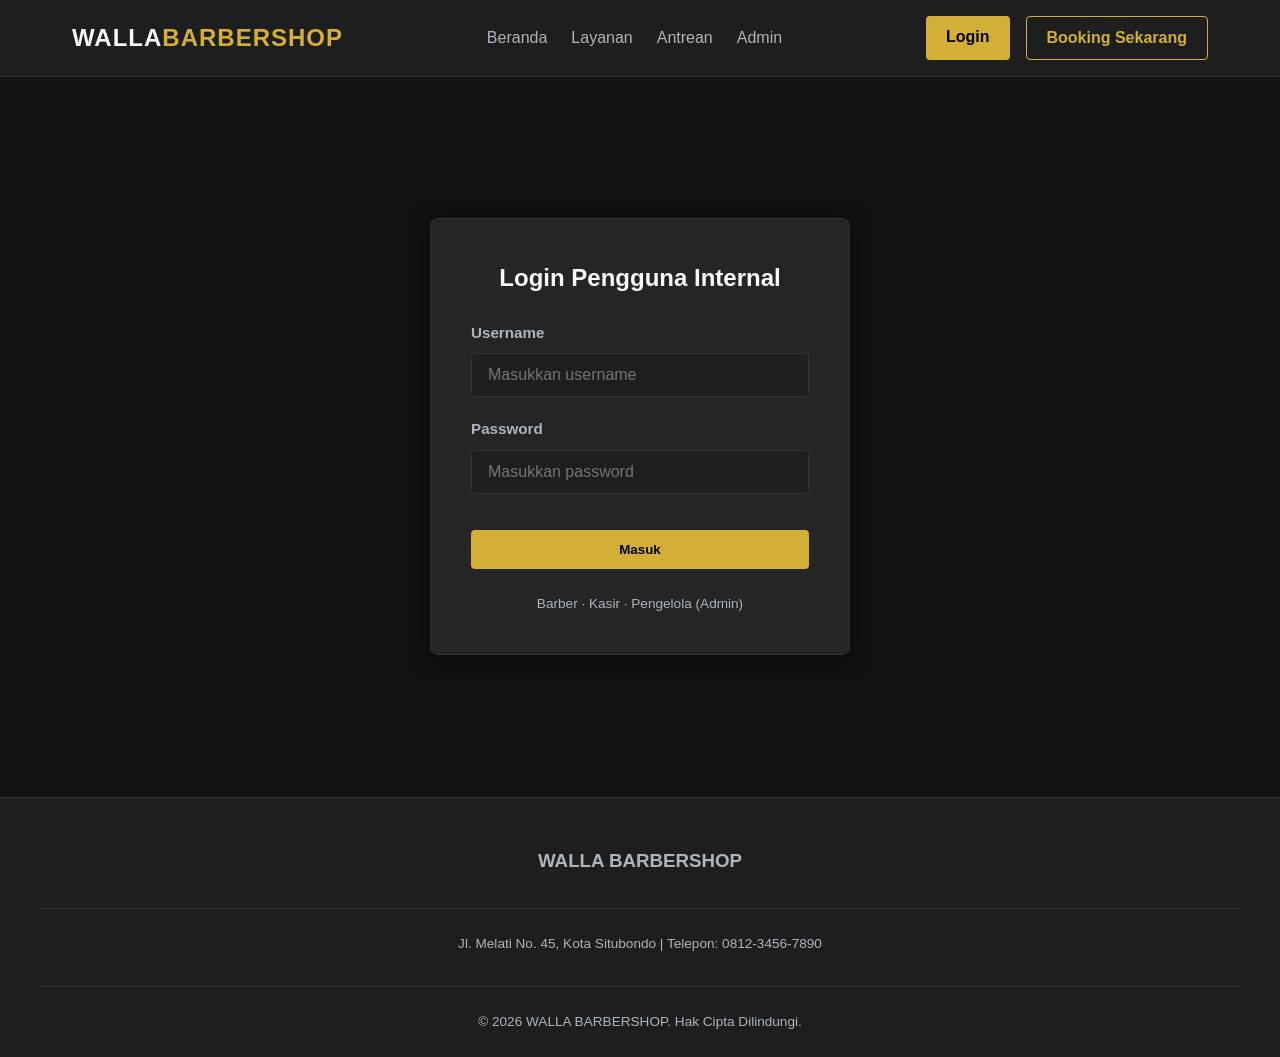
<file: login.html>
<!DOCTYPE html>
<html lang="id">
<head>
    <meta charset="UTF-8">
    <meta name="viewport" content="width=device-width, initial-scale=1.0">
    <title>Login Pengguna Internal - WALLA BARBERSHOP</title>
    <link rel="stylesheet" href="css/style.css">
    <style>
        .login-wrapper {
            min-height: 80vh;
            display: flex;
            align-items: center;
            justify-content: center;
            padding: 2rem;
        }
        .login-card {
            background-color: var(--bg-card);
            border: 1px solid var(--border-color);
            border-radius: 8px;
            padding: 2.5rem;
            width: 100%;
            max-width: 420px;
            box-shadow: 0 4px 20px rgba(0, 0, 0, 0.5);
        }
        .login-card h2 {
            text-align: center;
            margin-bottom: 1.5rem;
            font-size: 1.5rem;
            color: var(--text-primary);
        }
        .form-group {
            margin-bottom: 1.25rem;
        }
        .form-group label {
            display: block;
            margin-bottom: 0.5rem;
            font-weight: 600;
            font-size: 0.95rem;
            color: var(--text-muted);
        }
        .form-control {
            width: 100%;
            padding: 0.75rem 1rem;
            border-radius: 4px;
            border: 1px solid var(--border-color);
            background-color: var(--bg-secondary);
            color: var(--text-primary);
            font-size: 1rem;
        }
        .form-control:focus {
            outline: 1px solid var(--accent-gold);
        }
        .login-hints {
            text-align: center;
            margin-top: 1.5rem;
            font-size: 0.85rem;
            color: var(--text-muted);
        }
    </style>
</head>
<body>

    <!-- Navbar -->
    <header>
        <nav class="navbar">
            <a href="index.html" class="logo">WALLA<span>BARBERSHOP</span></a>
            <ul class="nav-links">
                <li><a href="index.html">Beranda</a></li>
                <li><a href="layanan.html">Layanan</a></li>
                <li><a href="antrean.html">Antrean</a></li>
                <li><a href="admin.html">Admin</a></li>
            </ul>
            <div class="nav-buttons">
                <a href="login.html" class="btn btn-primary active">Login</a>
                <a href="booking.html" class="btn btn-outline">Booking Sekarang</a>
            </div>
        </nav>
    </header>

    <!-- Konten Utama Login -->
    <div class="login-wrapper">
        <div class="login-card">
            <h2>Login Pengguna Internal</h2>
            <form id="loginForm">
                <div class="form-group">
                    <label for="username">Username</label>
                    <input type="text" id="username" class="form-control" placeholder="Masukkan username" required>
                </div>

                <div class="form-group">
                    <label for="password">Password</label>
                    <input type="password" id="password" class="form-control" placeholder="Masukkan password" required>
                </div>

                <button type="submit" class="btn btn-primary" style="width: 100%; padding: 0.75rem; margin-top: 1rem;">Masuk</button>
            </form>

            <div class="login-hints">
                Barber · Kasir · Pengelola (Admin)
            </div>
        </div>
    </div>

    <!-- Footer -->
    <footer>
        <div class="container" style="padding: 0;">
            <h3>WALLA BARBERSHOP</h3>
            <p>Jl. Melati No. 45, Kota Situbondo | Telepon: 0812-3456-7890</p>
            <p>&copy; 2026 WALLA BARBERSHOP. Hak Cipta Dilindungi.</p>
        </div>
    </footer>

    <!-- JavaScript untuk simulasi login -->
    <script>
        document.getElementById('loginForm').addEventListener('submit', function(e) {
            e.preventDefault();
            const user = document.getElementById('username').value.trim().toLowerCase();
            
            // Simulasi hak akses berdasarkan username sederhana
            if (user.includes('barber')) {
                alert('Login berhasil sebagai Barber!');
                window.location.href = 'barber.html';
            } else if (user.includes('kasir')) {
                alert('Login berhasil sebagai Kasir!');
                window.location.href = 'kasir.html';
            } else if (user.includes('admin') || user.includes('pengelola')) {
                alert('Login berhasil sebagai Admin/Pengelola!');
                window.location.href = 'admin.html';
            } else {
                alert('Username tidak dikenali. Coba gunakan kata kunci: "barber", "kasir", atau "admin".');
            }
        });
    </script>
</body>
</html>
</file>
<file: css/style.css>
/* --- CSS Global & Reset --- */
* {
    margin: 0;
    padding: 0;
    box-sizing: border-box;
    font-family: 'Segoe UI', Tahoma, Geneva, Verdana, sans-serif;
}

:root {
    --bg-primary: #121212;
    --bg-secondary: #1e1e1e;
    --bg-card: #252525;
    --text-primary: #f8f9fa;
    --text-muted: #adb5bd;
    --accent-gold: #d4af37;
    --accent-gold-hover: #b5952f;
    --danger: #dc3545;
    --success: #28a745;
    --border-color: #333333;
}

body {
    background-color: var(--bg-primary);
    color: var(--text-primary);
    line-height: 1.6;
}

a {
    text-decoration: none;
    color: inherit;
}

ul {
    list-style: none;
}

/* --- Navbar --- */
header {
    background-color: var(--bg-secondary);
    border-bottom: 1px solid var(--border-color);
    position: sticky;
    top: 0;
    z-index: 1000;
}

.navbar {
    max-width: 1200px;
    margin: 0 auto;
    padding: 1rem 2rem;
    display: flex;
    justify-content: space-between;
    align-items: center;
}

.logo {
    font-size: 1.5rem;
    font-weight: 800;
    letter-spacing: 1px;
    color: var(--text-primary);
}

.logo span {
    color: var(--accent-gold);
}

.nav-links {
    display: flex;
    gap: 1.5rem;
    align-items: center;
}

.nav-links a {
    color: var(--text-muted);
    font-weight: 500;
    transition: color 0.3s ease;
}

.nav-links a:hover, .nav-links a.active {
    color: var(--accent-gold);
}

.nav-buttons {
    display: flex;
    gap: 1rem;
}

/* --- Buttons --- */
.btn {
    padding: 0.5rem 1.25rem;
    border-radius: 4px;
    font-weight: 600;
    cursor: pointer;
    transition: all 0.3s ease;
    border: none;
    display: inline-block;
    text-align: center;
}

.btn-primary {
    background-color: var(--accent-gold);
    color: #000;
}

.btn-primary:hover {
    background-color: var(--accent-gold-hover);
}

.btn-outline {
    background-color: transparent;
    border: 1px solid var(--accent-gold);
    color: var(--accent-gold);
}

.btn-outline:hover {
    background-color: var(--accent-gold);
    color: #000;
}

/* --- Hero Section --- */
.hero {
    background: linear-gradient(rgba(0,0,0,0.7), rgba(0,0,0,0.7)), url('https://images.unsplash.com/photo-1503951914875-452162b0f3f1?auto=format&fit=crop&w=1920&q=80') no-repeat center center/cover;
    min-height: 80vh;
    display: flex;
    align-items: center;
    justify-content: center;
    text-align: center;
    padding: 2rem;
}

.hero-content {
    max-width: 800px;
}

.hero-content h1 {
    font-size: 3rem;
    font-weight: 800;
    margin-bottom: 1rem;
    color: var(--text-primary);
}

.hero-content h1 span {
    color: var(--accent-gold);
}

.hero-content p {
    font-size: 1.15rem;
    color: var(--text-muted);
    margin-bottom: 2rem;
}

.hero-buttons {
    display: flex;
    gap: 1rem;
    justify-content: center;
}

/* --- Sections General --- */
.container {
    max-width: 1200px;
    margin: 0 auto;
    padding: 4rem 2rem;
}

.section-title {
    text-align: center;
    margin-bottom: 3rem;
}

.section-title h2 {
    font-size: 2.25rem;
    font-weight: 700;
    margin-bottom: 0.5rem;
}

.section-title p {
    color: var(--text-muted);
}

/* --- Cards Grid Preview (Beranda) --- */
.grid-preview {
    display: grid;
    grid-template-columns: repeat(auto-fit, minmax(280px, 1fr));
    gap: 2rem;
}

.card {
    background-color: var(--bg-card);
    border-radius: 8px;
    overflow: hidden;
    border: 1px solid var(--border-color);
    transition: transform 0.3s ease;
}

.card:hover {
    transform: translateY(-5px);
}

.card img {
    width: 100%;
    height: 200px;
    object-fit: cover;
}

.card-body {
    padding: 1.5rem;
}

.card-body h3 {
    margin-bottom: 0.5rem;
    font-size: 1.25rem;
}

.card-body p {
    color: var(--text-muted);
    font-size: 0.95rem;
    margin-bottom: 1rem;
}

/* --- Footer --- */
footer {
    background-color: var(--bg-secondary);
    border-top: 1px solid var(--border-color);
    padding: 3rem 2rem 1.5rem;
    text-align: center;
    color: var(--text-muted);
}

footer p {
    margin-top: 2rem;
    font-size: 0.85rem;
    border-top: 1px solid var(--border-color);
    padding-top: 1.5rem;
}

/* --- Responsive --- */
@media(max-width: 768px) {
    .nav-links, .nav-buttons {
        display: none; /* Sederhana untuk tahap awal mobile */
    }
    .hero-content h1 {
        font-size: 2.2rem;
    }
}
</file>
